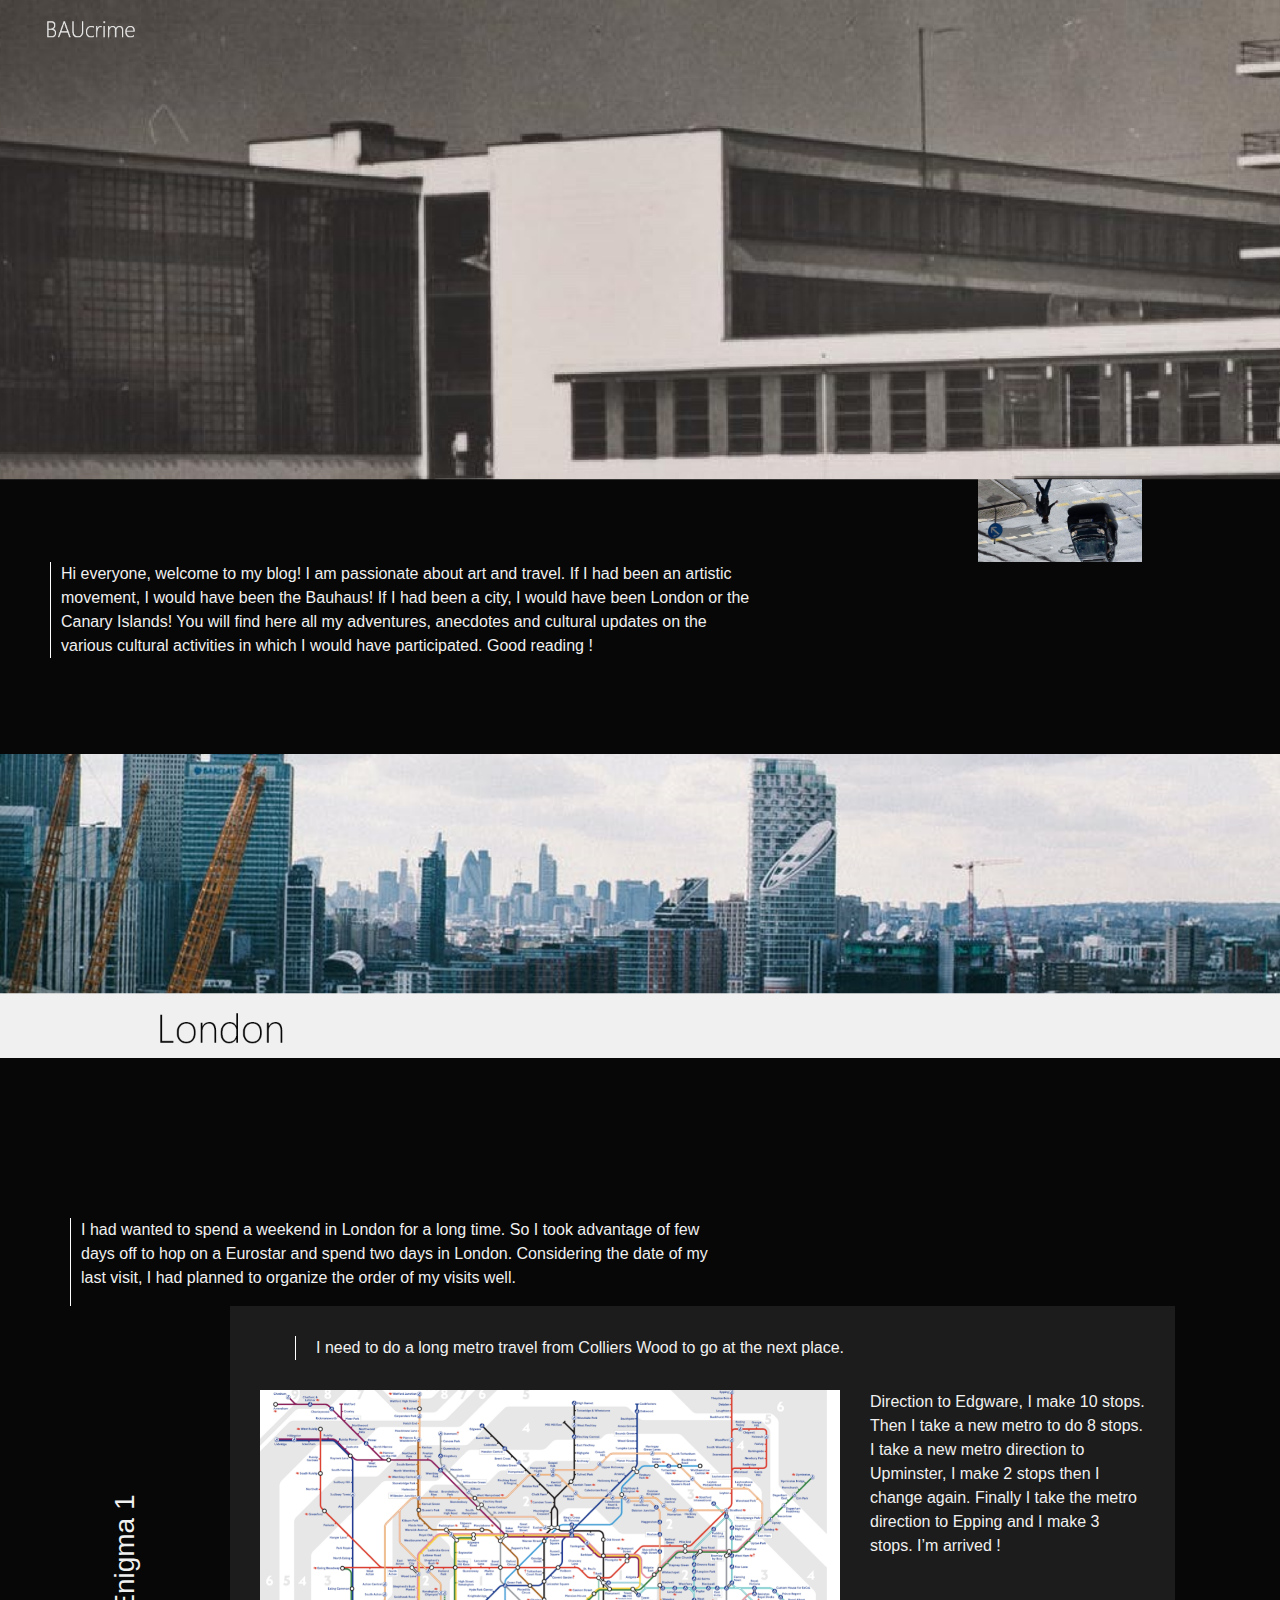
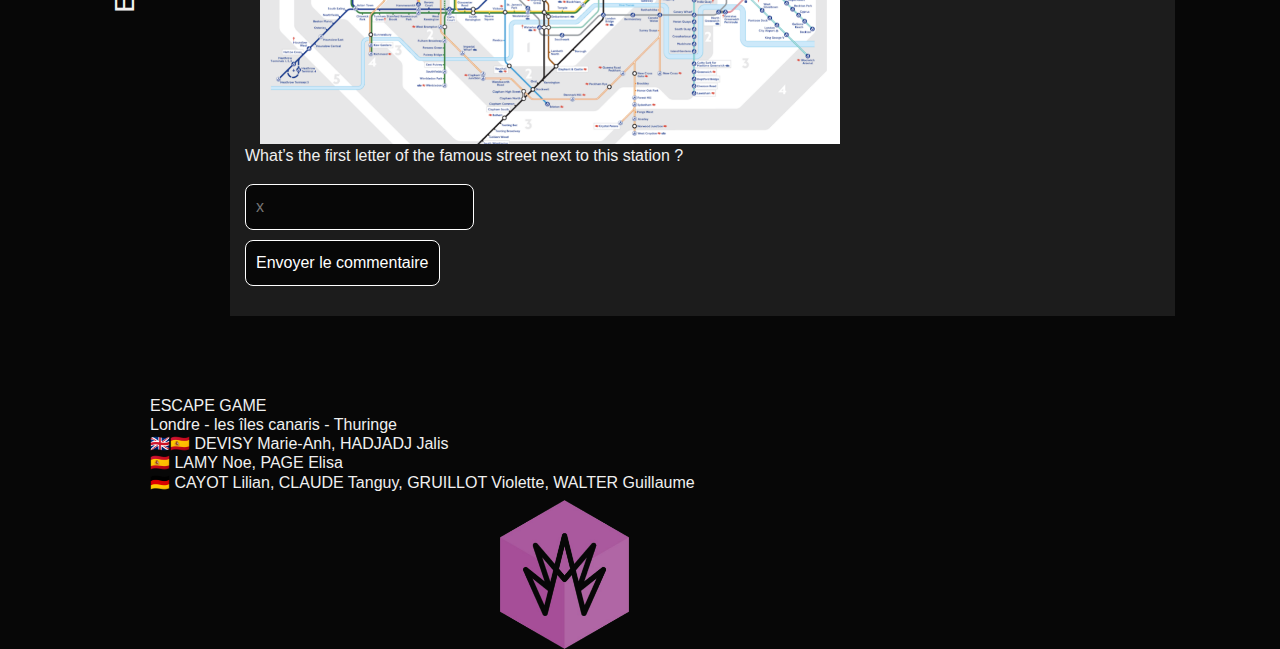
<file: index.html>
<!doctype html>
<html lang="fr">
<head>
    <meta charset="UTF-8">
    <meta name="viewport"
          content="width=device-width, user-scalable=no, initial-scale=1.0, maximum-scale=1.0, minimum-scale=1.0">
    <meta http-equiv="X-UA-Compatible" content="ie=edge">
    <link rel="stylesheet" href="css/bootstrap.css">
        <link rel="stylesheet" href="css/aos.css">
    <title>Escape Game</title>

</head>
<style>
    body
    {
        background-color: #070707;
        color: #F0F0F0;
    }
    h3
    {
        transform: rotate(-90deg);
    }

    .blockenigme
    {
        background-color: #1C1C1C;
        padding-bottom: 30px;
    }
    .imgpays
    {
        margin-top: 80px;
        margin-bottom: 80px;
    }
    .enigme
    {
        margin-left: 20px;
        margin-top: 80px;
        margin-bottom: 80px;

    }
    .traitgauche
    {
        border-left: 1px solid white;
        margin-left: 50px;

    }
    .invisible
    {
        display: none;
    }
    input
    {
        background-color: #070707;
        border-radius: 8px;
        border: 1px solid white;
        padding: 10px;
        color: white;
    }
    button
    {
        background-color: #070707;
        border-radius: 8px;
        border: 1px solid white;
        padding: 10px;
        color: white;
    }
</style>
<body>

<img src="img/Header.png" class="img-fluid " height="843" width="1920"/>
<div class="traitgauche">
<p  style="width: 700px; margin-left: 10px;">
    Hi everyone, welcome to my blog!
    I am passionate about art and travel.
    If I had been an artistic movement, I would have been the Bauhaus!
    If I had been a city, I would have been London or the Canary Islands!
    You will find here all my adventures, anecdotes and cultural
    updates on the various cultural activities in which I would have
    participated.
    Good reading !
</p>
</div>
<img src="img/London.png" class="img-fluid imgpays" height="456" width="1920"/>

<div class="enigme">
    <div class="row">
        <div class="traitgauche" style="width: 650px;">
            <p style="margin-left: 10px; ">I had wanted to spend a weekend in London for a long time.
            So I took advantage of few days off to hop on a Eurostar and spend two days in London.
            Considering the date of my last visit, I had planned to organize the order of my visits well.

            </p>
        </div>
    </div>
    <div class="row">
    <div class="col-2">
       <h3 style="margin-top: 200px;"> Enigma 1</h3>
    </div>
    <div class="col-9 blockenigme">
       <div>
           <div class="traitgauche" style="width: 650px;">
           <p style="margin-top:30px; margin-bottom: 30px; margin-left:20px "> I need to do a long metro travel from Colliers Wood to go at the next place.</p>
           </div>
           <div class="row">
               <img src="img/Capture d’écran 2020-11-16 à 10.42.15.png"  class="col-8 img-fluid" height="679" width="1113"/>
               <p class="col-4">
                   Direction to Edgware, I make 10 stops. Then I take a new metro to do 8 stops. I take a new metro direction to Upminster, I make 2 stops then I change again. Finally I take the metro direction to Epping and I make 3 stops. I’m arrived !
               </p>
            </div>
           <p>What’s the first letter of the famous street next to this station ?</p>
           <input type="text" placeholder="x" id="enigme1" style="margin-bottom:10px"> <br>
           <button type="button" onclick="getValue1();">Envoyer le commentaire</button>
       </div>
    </div>
</div>
</div>

<div class="enigme invisible e2" >
    <div class="row">
        <div class="col-2">
            <h3 style="margin-top: 200px;"> Enigma 2</h3>
        </div>
        <div class="col-9 blockenigme">
            <div>
                <div>
                    <p style="margin-top:30px; margin-bottom: 30px; margin-left:20px;"> Now let’s look for my next destination !</p>
                </div>
                <div class="row">

                    <img src="img/F2B297CD-2C9E-4E50-93C5-DCD5C6325398.png" class="col-4 img-fluid" height="635" width="476"/>
                    <img src="img/unnamed-4.png" class="col-8 img-fluid" style="height:202px; width: 947px; " height="202" width="947"/>
                </div>
                <p> Looks like there are some letter on this photo, they might be used to find the next destination :</p>
                <p>Those symbols have a special order.. It could mean something.</p>

                <input type="text" placeholder="xxxx xxxxxx" id="enigme2" style="margin-bottom:10px"> <br>
                <button type="button" onclick="getValue2();">Envoyer le commentaire</button>
            </div>
        </div>
    </div>
</div>


<img src="img/Las Islas Canarias.png" class="img-fluid imgpays LIC invisible" height="456" width="1920"/>

<div class="enigme invisible e3" >
    <div class="row">
        <div class="col-2">
            <h3 style="margin-top: 200px;"> Enigma 3</h3>
        </div>
        <div class="col-9 blockenigme">
            <div>
                <div class="traitgauche">
                    <p style="margin-top:30px; margin-bottom: 30px; margin-left:20px;">Soy un gran fan de la serie Doctor Who.
                        ¡De lejos, mi episodio favorito es Orphan 55!
                    </p>
                    <div class="row">
                    <img src="img/387F1A9F-BB14-4FB4-97AB-00F43D09E2FA_1_105_c.png"  class="img-fluid" style="margin-top:30px; margin-bottom: 30px; margin-left:20px;" height="270" width="461"/>
                    <img src="img/EF1E4413-E074-4AA1-9542-A35DA649F451.png"  class="img-fluid"style="margin-top:30px; margin-bottom: 30px; margin-left:20px;" height="270" width="461"/>
                    </div>
                    <p style="margin-top:30px; margin-bottom: 30px; margin-left:20px;">Te lo aconsejo de todo corazón.
                        En este episodio, encontramos un balneario de tranquilidad.
                        Necesito relajarme …
                        ¿Y tú?
                        Esta es una buena pala para contaros mi nuevo destino: ¡Las Islas Canarias, lugar de rodaje de este famoso balneario!</p>
                </div>

                <input type="text" placeholder="xxxxxxx" id="enigme3bis" style="margin-bottom:10px"> <br>
                <button type="button" onclick="getValue3();">Envoyer le commentaire</button>
            <div class="invisible eb3 ">
                <div  class="row ">
                <img src="img/073B7228-ABEF-40E3-A620-5A32D734D1EE_1_105_c.png"  class="img-fluid" style="margin-left: 50px; margin-top: 50px;" height="502" width="1096"/>
            </div>
                <div class="traitgauche">
                    <p style="margin-top:30px; margin-bottom: 30px; margin-left:20px; width:700px">Ve directamente a la sala del auditorio.
                        Me apasiona la arquitectura. <br>
                        Date la vuelta, mira este hermoso edificio rojo. <br>
                        Me pararé al frente, ven … <br>
                        Date la vuelta, echa un vistazo a este edificio llamado auditorio, no te muevas de donde estás. <br>
                        Los elementos me llaman la atención, están alineados uno al lado del otro …</p>

                      <p style="margin-top:30px; margin-bottom: 30px; margin-left:20px;">  Mira este gran linaje, veo una secuencia alfabética …</p>

                    <p style="margin-top:30px; margin-bottom: 30px; margin-left:20px;">
                        El auditorio de Tenerife representa la modernidad.<br>
                        Uso el arte moderno de otra manera<br>
                        Este edificio solo existía en mis sueños. Cuando pude ir, entendí que había logrado grandes cosas y el edificio me agradeció.</p>
                </div>
                <input type="text" placeholder="x" id="enigme3" style="margin-bottom:10px"> <br>
                <button type="button" onclick="getValue31();">Envoyer le commentaire</button>
            </div>
            </div>
        </div>
    </div>
</div>
<div class="enigme invisible e4">
    <div class="row">
        <div class="col-2">
            <h3 style="margin-top: 200px;"> Enigma 4</h3>
        </div>
        <div class="col-9 blockenigme">
            <div class="traitgauche">
                <div>
                    <p style="margin-top:30px; margin-bottom: 30px; margin-left:50px;"> Iglesia la concepción</p>
                    <p style="margin-top:30px; margin-bottom: 30px; margin-left:50px;"> Coordinada → MS°MT’M.Q”N BG°BJ’BD.B”W</p>
                </div>
                <img src="img/B4FA956A-B3AD-405C-A17A-22EBB49370BE.png" style="margin-left: 80px;margin-top: 80px;" height="407" width="1009"/>

                <p style="margin-top:30px; margin-bottom: 30px; margin-left:50px;"> Le confieso a dios</p>
                <p style="margin-top:30px; margin-bottom: 30px; margin-left:100px; width=900px; "> “Le confieso a Dios Todopoderoso, lo admito ante mis hermanos, que he pecado en pensamiento,
                    palabra, obra y omisión; sí, he pecado de verdad, por eso le imploro a la Virgen María, ángeles y
                    todos los santos, y también ustedes, hermanos míos, oren por mí al Señor nuestro Dios.”
                </p>
                <p style="margin-top:30px; margin-bottom: 30px; margin-left:50px;"> Solía ​​rezar a cierta hora a la Iglesia la concepción, ¿qué es ?
                </p>
            </div>

            <input type="text" placeholder="xxxx" id="enigme4" style="margin-bottom:10px"> <br>
            <button type="button" onclick="getValue4();">Envoyer le commentaire</button>
        </div>
    </div>
</div>

<img src="img/ThunRingE.png" class="img-fluid imgpays TRE invisible" height="456" width="1920"/>

<div class="enigme invisible e5" >
    <div class="row">
        <div class="col-2">
            <h3 style="margin-top: 200px;"> Enigma 5</h3>
        </div>
        <div class="col-9 blockenigme">
            <div>
                <div class="row" style="margin-top: 80px; margin-left: 40px;">
                    <img  class="img-fluid" src="img/336CC80E-2435-44F6-9024-5E7AD9AE7BF8_4_5005_c.png" height="164" width="164"/>
                    <div class="traitgauche" style="height:110px ;margin-top: 20px;">
                        <p style="margin-top: 10px; margin-left: 20px;">
                            Ich muss Ihnen meine Meinung zur Bauhausschule sagen <br>
                            Ich finde diese Schule und die daraus resultierenden<br>
                            Trends eine echte Inspirationsquelle für mich.<br>
                            Was diese Schule so besonders macht, ist vor allem ihre Vergangenheit und ihre Lage.
                        </p>
                    </div>
                </div>
                <div class="row">
                    <div class="col-10" style="margin-left: 100px;margin-top: 50px;">
                    <img src="img/unnamed-6.png"  class="img-fluid" height="239" width="449"/>
                    <img src="img/unnamed-5.png"  class="img-fluid" style="margin-left: 50px" height="401" width="449"/>
                    </div>
                    <div class="col-10" style="margin-left: 100px;margin-top: 50px;">
                    <img src="img/unnamed-7.png"  class="img-fluid" height="239" width="449"/>
                    <img src="img/unnamed-8.png" class="img-fluid" style="margin-left: 50px" height="412" width="449"/>
                    </div>
                </div>
                <input type="text" placeholder="xxxxxx xxxxxx" id="enigme5" style="margin-bottom:10px"> <br>
                <button type="button" onclick="getValue5();">Envoyer le commentaire</button>
        </div>
    </div>
</div>
</div>
<div class="enigme invisible e6" >
        <div class="row">
            <div class="col-2">
                <h3 style="margin-top: 200px;"> Enigma 6</h3>
            </div>
            <div class="col-9 blockenigme">
                <div>
                    <div class="traitgauche" style="margin: 50px">
                        <p> Die Bücher über das Bauhaus sind für mich das fehlende Stück der dazugehörigen Arbeit. <br>
                            In der Tat erlauben sie uns, den Kontext zu beschreiben, in dem diese Architekturen entworfen wurden, und geben uns die historische Intensität dieser Meisterwerke zurück.
                            <br>
                            Ihre Größe beginnt mit ihrem Titel, mit ihrem ersten Buchstaben.</p>
                    </div>
                    <div class="row" style="margin-left: 100px;margin-bottom: 100px;">
                        <img src="img/unnamed-9.png"  class="img-fluid" style="margin-left: 50px;" height="307" width="217"/>
                        <img src="img/unnamed-10.png"  class="img-fluid" style="margin-left: 50px;" height="307" width="217"/>
                        <img src="img/unnamed-11.png"   class="img-fluid" style="margin-left: 50px;" height="307" width="217"/>
                    </div>
                    <input type="text" placeholder="xxxxxx" id="enigme6" style="margin-bottom:10px"> <br>
                    <button type="button" onclick="getValue6();">Envoyer le commentaire</button>
                </div>
            </div>
        </div>
    </div>
<div class="row">
<div class="blockenigme invisible e7 col-12" style="height: 600px; margin-top: 60px; text-align: center;padding: 100px">
<h4>ENIGMA FINAL</h4>
<p style="margin-top: 30px;margin-bottom: 30px">
    You may have found some letters in each one of my post in <br>
    this blog, it contains a very important secret, but you will have <br>
    to decipher the code first. It is encrypted by a certain type of <br>
    code named “Vigenère Code”. <br>
</p>
    <p>La clé est devant vous...</p>
    <div class=" mx-auto" style="text-align: center">
    <input type="text" placeholder="xxxxxx" id="enigme7" style="margin-bottom:10px"> <br>
    <button type="button" onclick="getValue7();">Envoyer le commentaire</button>
    </div>
</div>
</div>
<div class="invisible imgfinal mx-auto" style="text-align: center;">
<img src="img/carteid.png" class="img-fluid" height="636" width="1011" style="margin: 100px;"/>
</div>
<footer>
    <div class="row">
        <h6 style="margin-left: 150px;">
            ESCAPE GAME <br>
            Londre - les îles canaris - Thuringe <br>
            🇬🇧🇪🇸 DEVISY Marie-Anh, HADJADJ Jalis <br>
            🇪🇸 LAMY Noe, PAGE Elisa <br>
            🇩🇪 CAYOT Lilian, CLAUDE Tanguy, GRUILLOT Violette, WALTER Guillaume
        </h6>

        <img src="img/C774E052-5F45-4D0A-A037-FA07EA8447CC.png" height="149" width="129" style="margin-left: 500px;"/>

    </div>
</footer>
</body>
<script>
    function getValue1() {

        var enigme1 = document.getElementById("enigme1").value;
        var pop2 = document.querySelector(".e2");

        if(enigme1 =="O")
        {
            pop2.classList.remove("invisible");
            alert("The first letter is O");

        }
        else
        {
            alert("Wrong Anwser")
        }

    }
    function getValue2() {
        var enigme2 = document.getElementById("enigme2").value;
        var pop3 = document.querySelector(".e3");
        var LIC = document.querySelector(".LIC");
        if(enigme2 =="TATE MODERN")
        {
            pop3.classList.remove("invisible");
            alert("The second letter is I");
            LIC.classList.remove("invisible");
        }
        else
        {
            alert("Wrong Anwser")
        }
    }
    function getValue3() {

        var enigme3bis = document.getElementById("enigme3bis").value;
        var pop3bis = document.querySelector(".eb3");
        if(enigme3bis =="AUDITORIUM" || enigme3bis =="AUDITORIO")
        {
            pop3bis.classList.remove("invisible");
            alert("Good Anwser");
        }
        else
        {
            alert("Wrong Anwser");
        }
    }
    function getValue31() {
        var enigme3 = document.getElementById("enigme3").value;
        var pop4 = document.querySelector(".e4");
        if(enigme3 =="O")
        {
            pop4.classList.remove("invisible");
            alert("The third letter is O");

        }
        else
        {
            alert("Wrong Anwser");
        }
    }
    function getValue4() {
        var enigme4 = document.getElementById("enigme4").value;
        var pop5 = document.querySelector(".e5");
        var TRE = document.querySelector(".TRE");
        if(enigme4 =="1133")
        {
            pop5.classList.remove("invisible");
            alert("The fourth letter is H");
            TRE.classList.remove("invisible");
        }
        else
        {
            alert("Wrong Anwser")
        }

    }
    function getValue5() {
        var enigme5 = document.getElementById("enigme5").value;
        var pop6 = document.querySelector(".e6");
        if(enigme5 =="FBFACB LMLNNQ")
        {
            pop6.classList.remove("invisible");
            alert("The fifth letter is N");
        }
        else
        {
            alert("Wrong Anwser")
        }

    }
    function getValue6() {
        var enigme6 = document.getElementById("enigme6").value;
        var pop7 = document.querySelector(".e7");
        if(enigme6 =="FBALDE")
        {
            pop7.classList.remove("invisible");
            alert("The sixth letter is E");
        }
        else
        {
            alert("Wrong Anwser")
        }
    }
    function getValue7() {
        var enigme7 = document.getElementById("enigme7").value;
        var imgfinal = document.querySelector(".imgfinal");
        if(enigme7 =="LETHAL")
        {
            imgfinal.classList.remove("invisible");
            alert("Well Played");
        }
        else
        {
            alert("Wrong Anwser")
        }
    }

</script>
</html>
</file>
